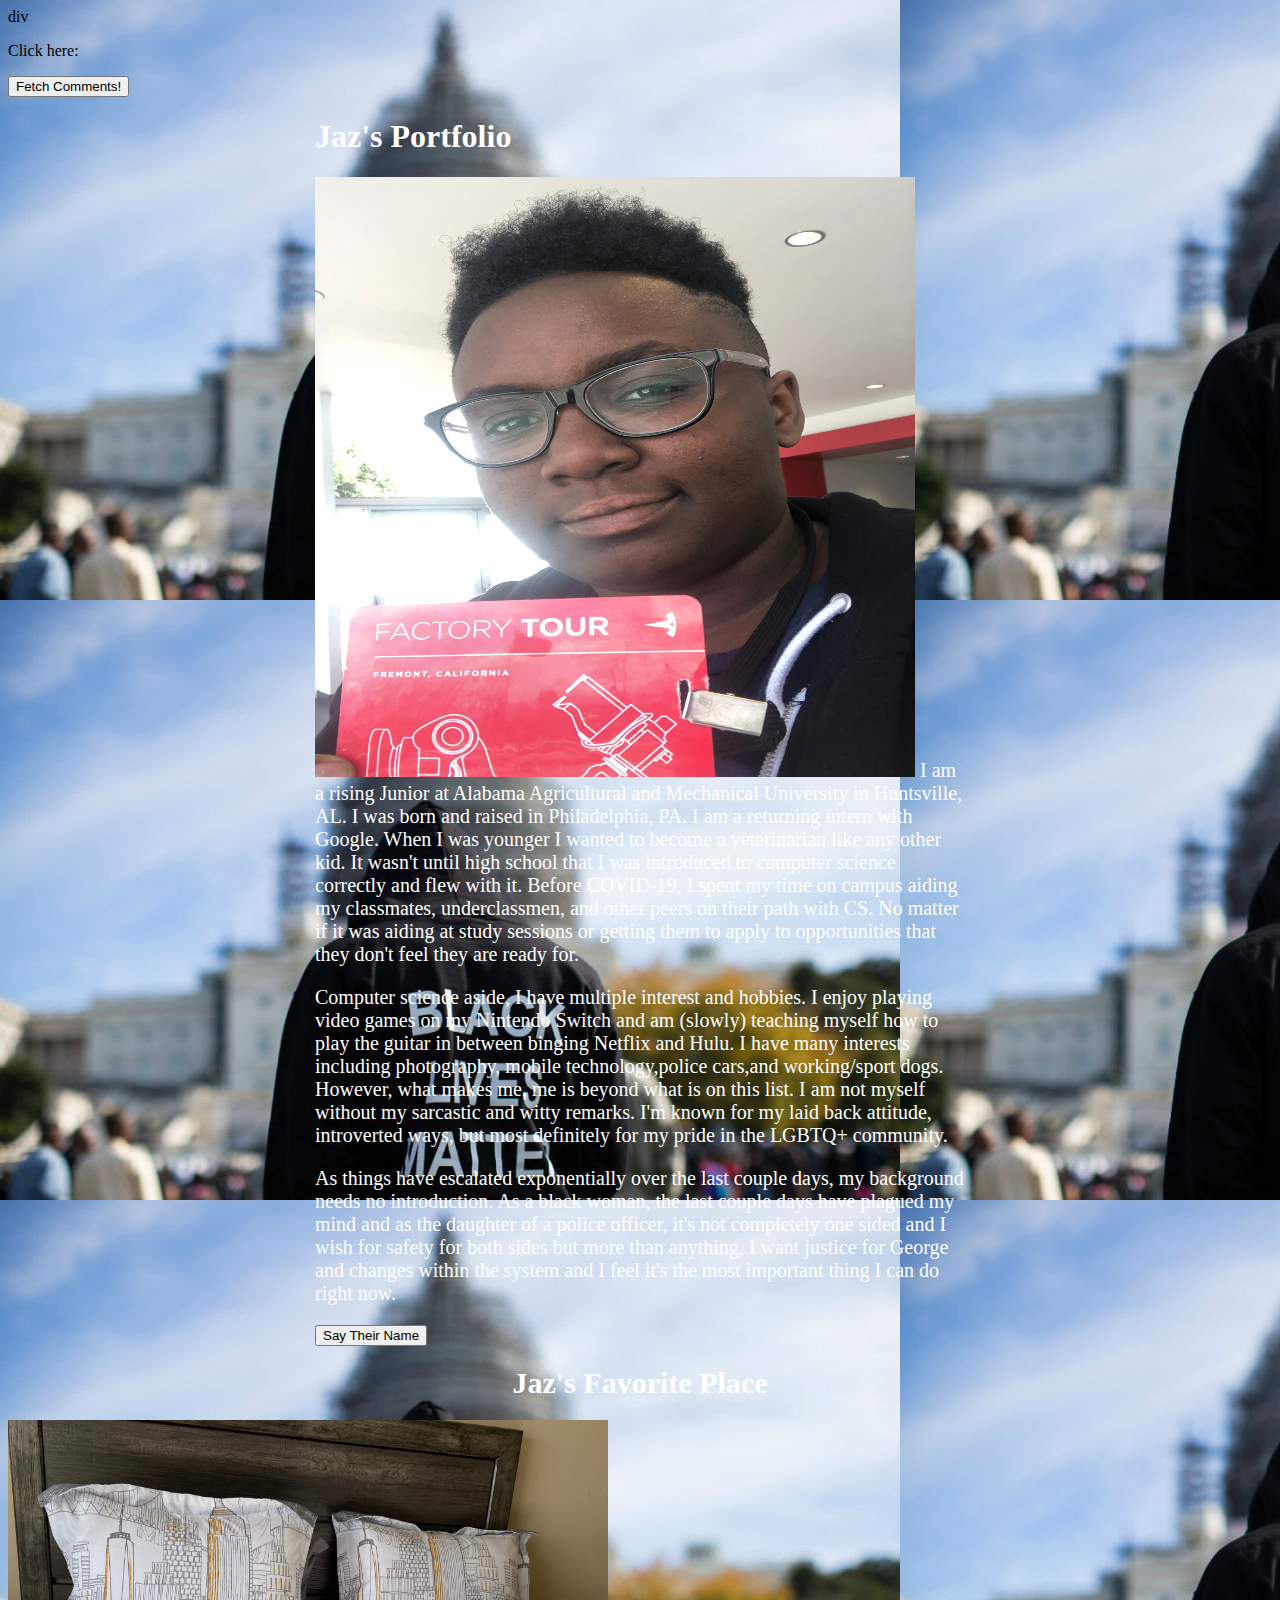
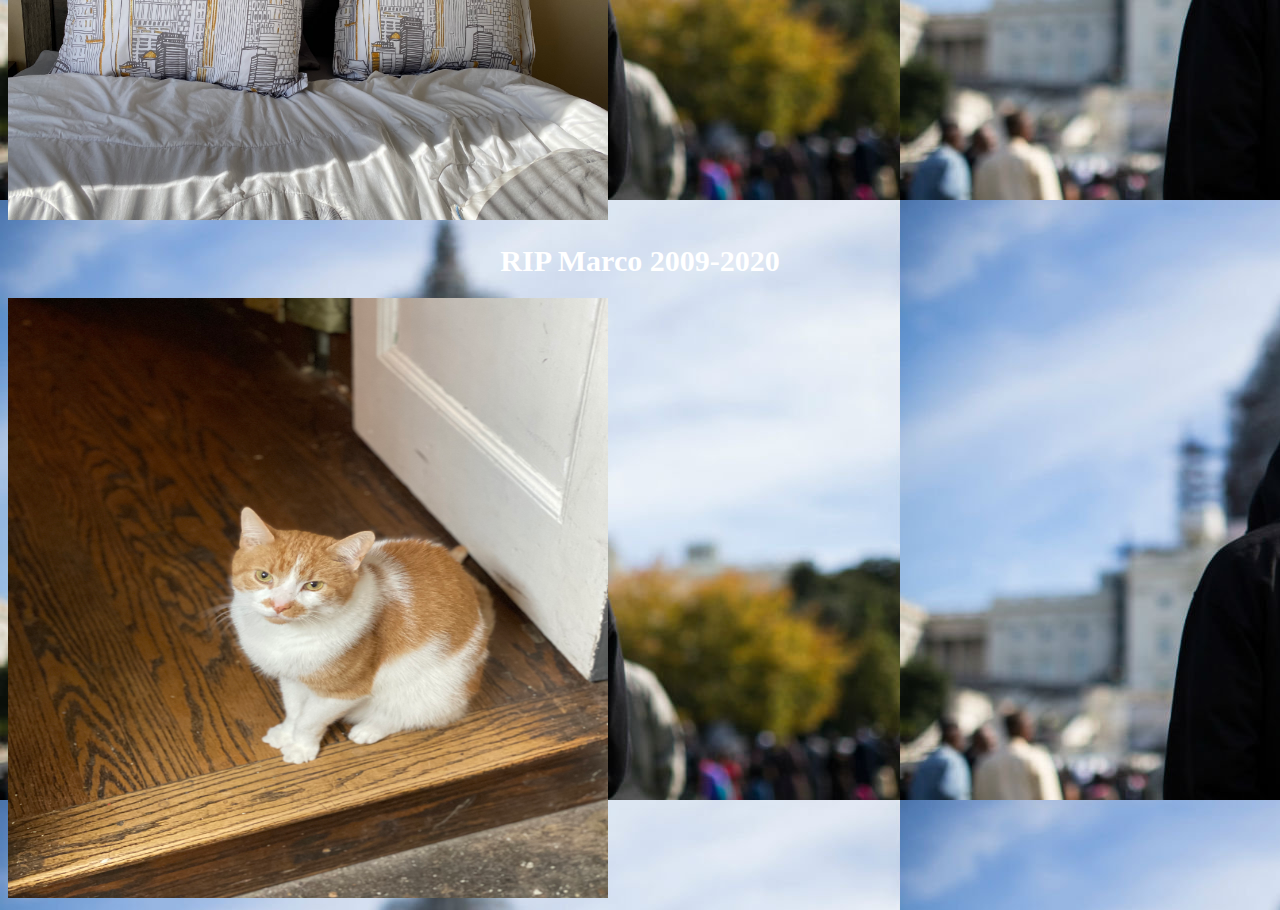
<file: portfolio/target/portfolio-1/index.html>
<!DOCTYPE html>
<html>
  <style> 
    body{
      background-image: url("blm.jpg"); 
    }
</style>  
  <head>
    <meta charset="UTF-8">
    <title>Jaz's Portfolio</title>
    <link rel="stylesheet" href="style.css">
    <script src="script.js"></script>
  </head>
 <body>
     div   
     <p>Click here:</p> 
     <div id = "comments-container">
     <button onclick="getComments()">Fetch Comments!</button>
     </div>
      <div style="font-size:20px;color:white" id="names-container"></div>
    <div id="content">
    <div id="content-centered">
      <h1 style="color:white">Jaz's Portfolio</h1>
      <p style="font-size:20px;color:white"> <img class = "center" src="IMG-8353.JPG" alt="Jasmine at Tesla" width="600" height="600"> 
         I am a rising Junior at Alabama Agricultural and Mechanical University in Huntsville, AL. I was born and raised in Philadelphia, PA. I am a returning intern with Google. 
         When I was younger I wanted to become a veterinarian like any other kid. It wasn't until high school that I was introduced to computer science 
         correctly and flew with it. Before COVID-19, I spent my time on campus aiding my classmates, underclassmen, and other peers
         on their path with CS. No matter if it was aiding at study sessions or getting them to apply to opportunities that they don't 
         feel they are ready for. </p> 
      <p style="font-size:20px;color:white">Computer science aside, I have multiple interest and hobbies. I enjoy playing video games on my Nintendo Switch and 
          am (slowly) teaching myself how to play the guitar in between binging Netflix and Hulu. I have many interests including photography,
          mobile technology,police cars,and working/sport dogs. However, what makes me, me is beyond what is on this list. I am not myself
          without my sarcastic and witty remarks. I'm known for my laid back attitude, introverted ways, but most definitely for my pride in 
          the LGBTQ+ community.</p>
     <p style="font-size:20px;color:white"> As things have escalated exponentially over the last couple days, my background needs no introduction. As a black woman, the last couple 
         days have plagued my mind and as the daughter of a police officer, it's not completely one sided and I wish for safety for both sides but 
         more than anything, I want justice for George and changes within the system and I feel it's the most important thing I can do right now.
     </p>
      <button onclick="sayTheirName()">Say Their Name</button>
      <div style="font-size:20px;color:white" id="names-container"></div>
    </div> 
     
    </div> 
    <div id="pictures-left-aligned">
    <h1 style="font-size:30px;color:white;text-align:center;" > Jaz's Favorite Place </h1>
    <img src="IMG-0918.jpg" alt="My Bed" width="600" height="400">
    </div> 
    <div id="pictures-right-aligned">
    <h1 style="font-size:30px;color:white;text-align:center;" > RIP Marco 2009-2020 </h1>
    <img src="IMG-0053.jpg" alt="Marco Man the Cat" width="600" height="600"> 
    </div> 
  </body>
</html>
</file>
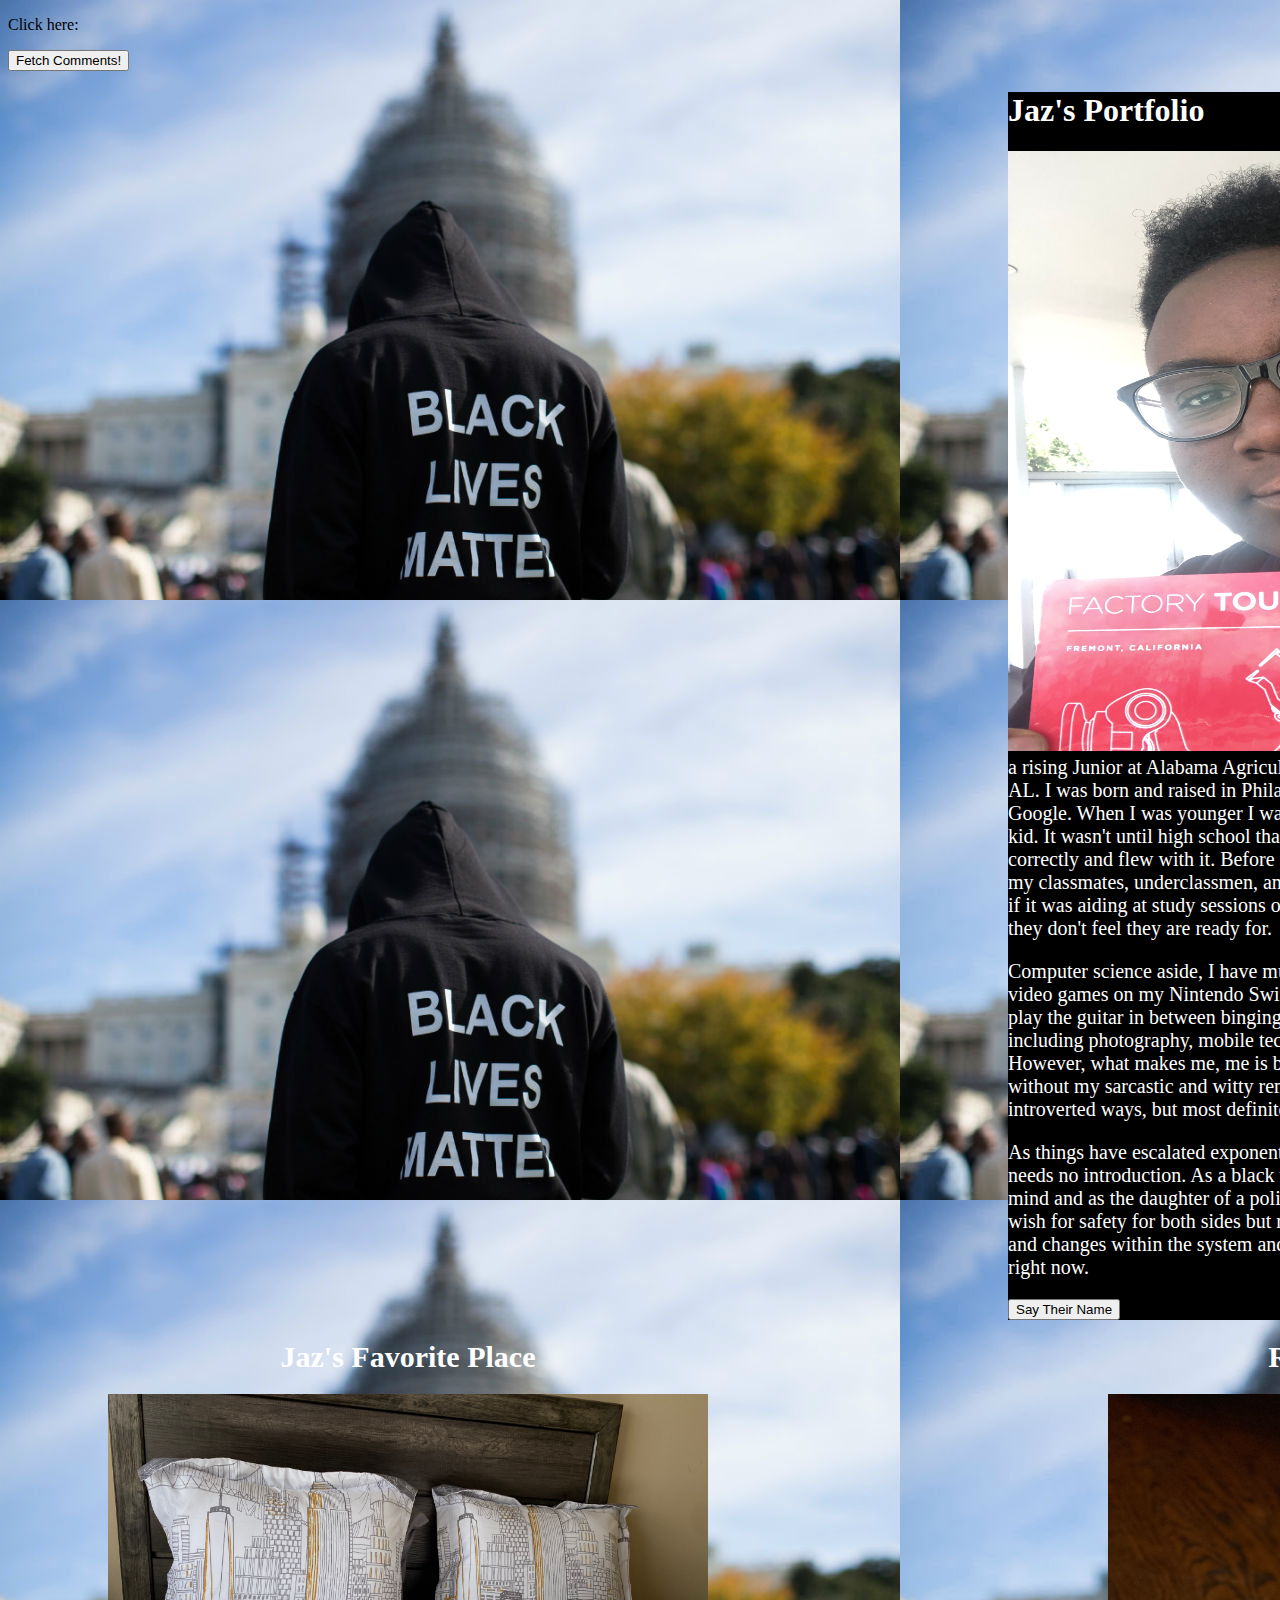
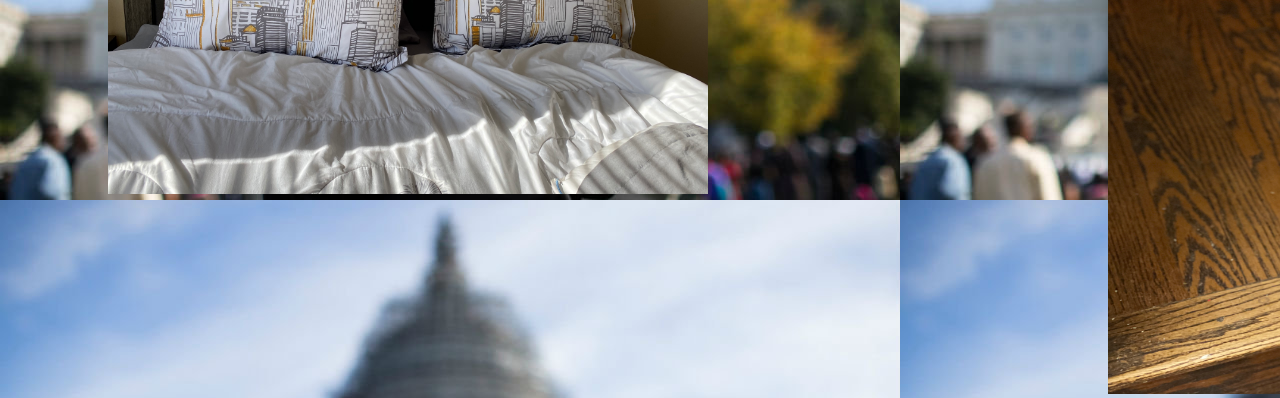
<file: portfolio/src/main/webapp/index.html>
<!DOCTYPE html>
<html>
  <head>
    <meta charset="UTF-8">
    <title>Jaz's Portfolio</title>
    <link rel="stylesheet" href="style.css">
    <script src="script.js"></script>
  </head>
 <body>

    <div id="content"> 
     <p>Click here:</p> 
     <div id = "comments-container">
     <button onclick="getComments()">Fetch Comments!</button>
     </div>

    
    <div id="content-centered">
      <h1 style="color:white">Jaz's Portfolio</h1>
      <p style="font-size:20px;color:white"> <img class = "center" src="IMG-8353.JPG" alt="Jasmine at Tesla" width="600" height="600"> 
         I am a rising Junior at Alabama Agricultural and Mechanical University in Huntsville, AL. I was born and raised in Philadelphia, PA. 
         I am a returning intern with Google. When I was younger I wanted to become a veterinarian like any other kid. 
         It wasn't until high school that I was introduced to computer science correctly and flew with it. Before COVID-19, I spent my time on campus 
         aiding my classmates, underclassmen, and other peers on their path with CS. No matter if it was aiding at study sessions or getting them to 
         apply to opportunities that they don't feel they are ready for. 
      </p> 
      <p style="font-size:20px;color:white">
          Computer science aside, I have multiple interest and hobbies. I enjoy playing video games on my Nintendo Switch and 
          am (slowly) teaching myself how to play the guitar in between binging Netflix and Hulu. I have many interests including photography,
          mobile technology,police cars,and working/sport dogs. However, what makes me, me is beyond what is on this list. I am not myself
          without my sarcastic and witty remarks. I'm known for my laid back attitude, introverted ways, but most definitely for my pride in 
          the LGBTQ+ community.
      </p>
     <p style="font-size:20px;color:white"> 
         As things have escalated exponentially over the last couple days, my background needs no introduction. As a black woman, the last couple 
         days have plagued my mind and as the daughter of a police officer, it's not completely one sided and I wish for safety for both sides but 
         more than anything, I want justice for George and changes within the system and I feel it's the most important thing I can do right now.
     </p>
      <button onclick="sayTheirName()">Say Their Name</button>
      <div style="font-size:20px;color:white" id="names-container"></div>
     
     
    </div>
        <div id="pictures-left-aligned">
            <h1 style="font-size:30px;color:white;text-align:center;" > Jaz's Favorite Place </h1>
            <img src="IMG-0918.jpg" alt="My Bed" width="600" height="400">
        </div> 
        <div id="pictures-right-aligned">
            <h1 style="font-size:30px;color:white;text-align:center;" > RIP Marco 2009-2020 </h1>
            <img src="IMG-0053.jpg" alt="Marco Man the Cat" width="600" height="600">  
        </div>
         
  </body>
</html>
</file>
<file: portfolio/target/portfolio-1/style.css>
#content {
  margin-left: auto;
  margin-right: auto;
  width: 650px;
}
#body{
    background-image: url("background.jpg"); 
}
#greeting-container {
  margin-top: 20px;
}
</file>
<file: portfolio/src/main/webapp/style.css>
body{
    background-image: url("blm.jpg");
}
#content{
  margin-top: 0px;
  margin-left: 0px;
  margin-right: 0px;
  width: 1800px; 
}

#content-centered {
  margin-top: 0px;
  margin-left: 1000px;
  margin-right: 0px;
  width: 650px; 
  background-color: black;
}
#pictures-left-aligned{
    margin-left:100px;
    width:600px;
    float:left  
}
#pictures-right-aligned{
    margin-right: 100px;
    width: 600px;
    float:right; 
} 

#greeting-container {
  margin-top: 20px;
}

#gallery { 
  margin-top:30px; 
  margin-right:30px;
}
</file>
